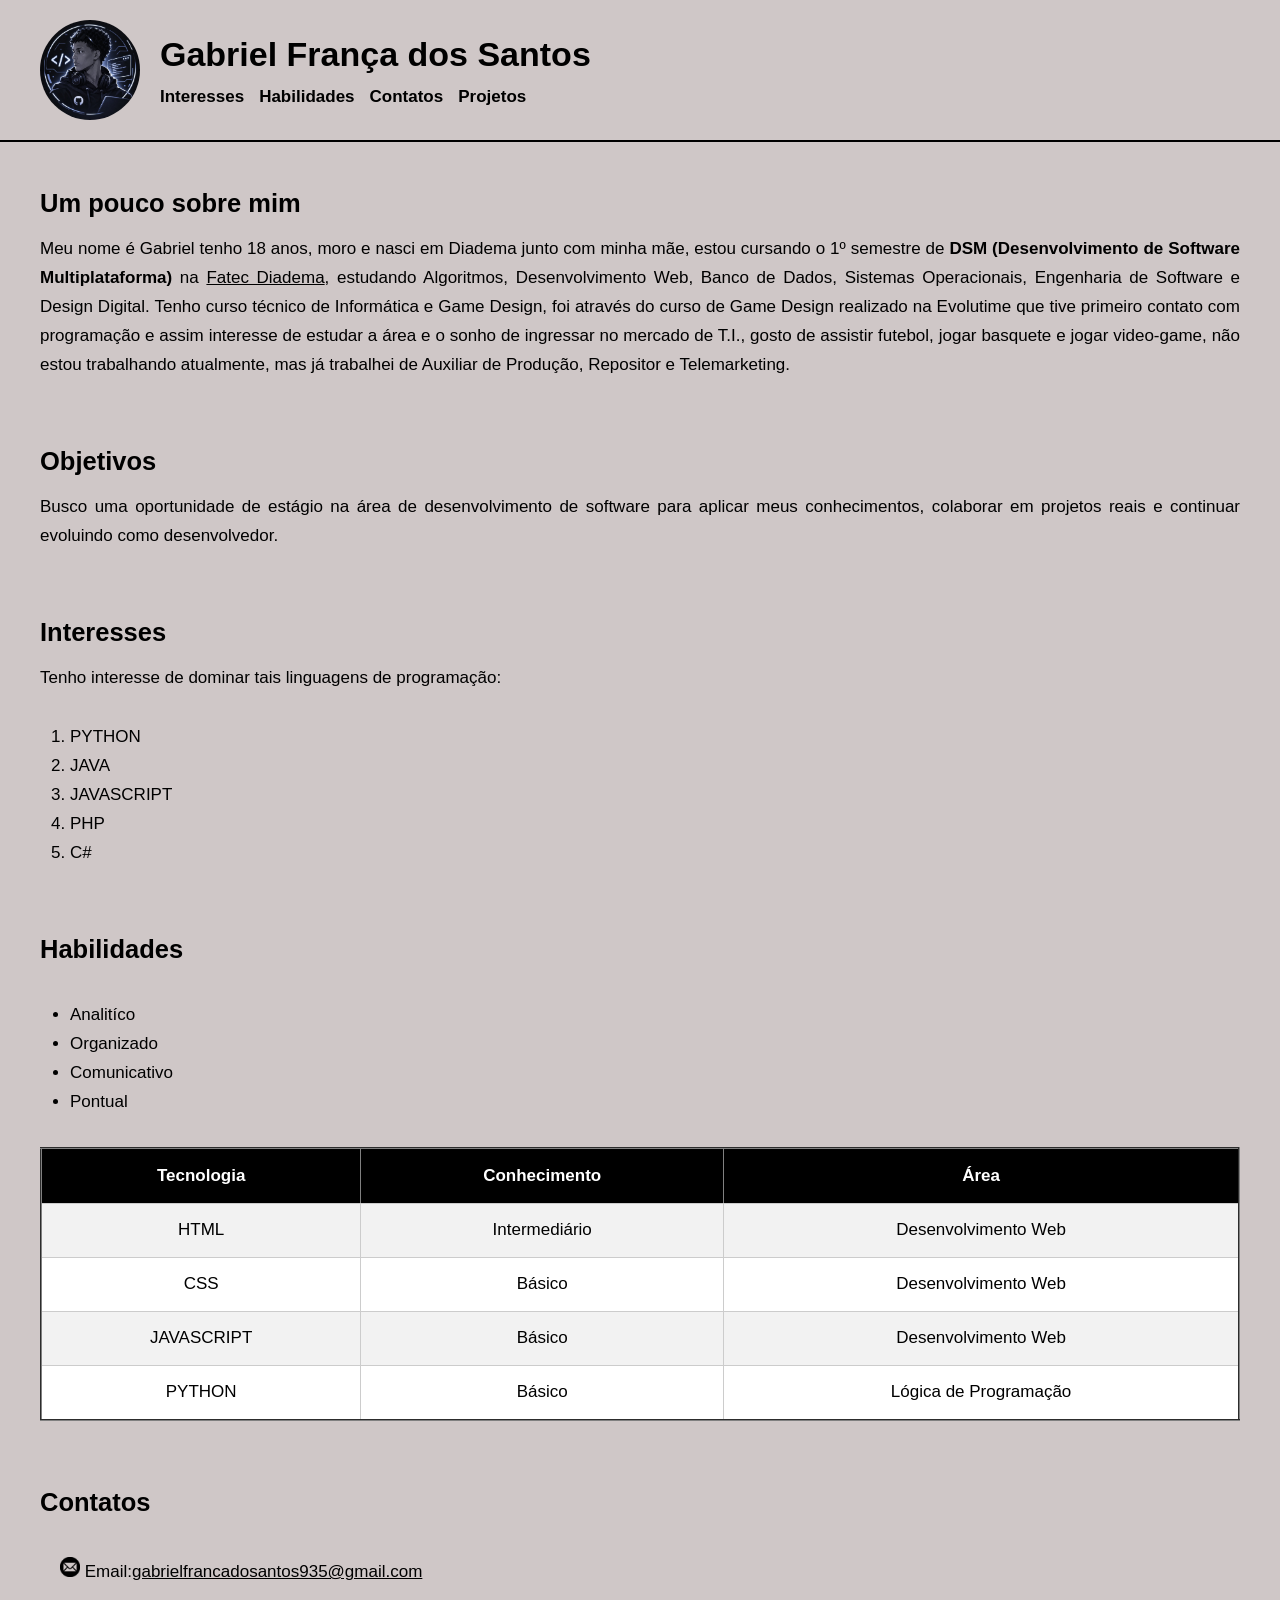
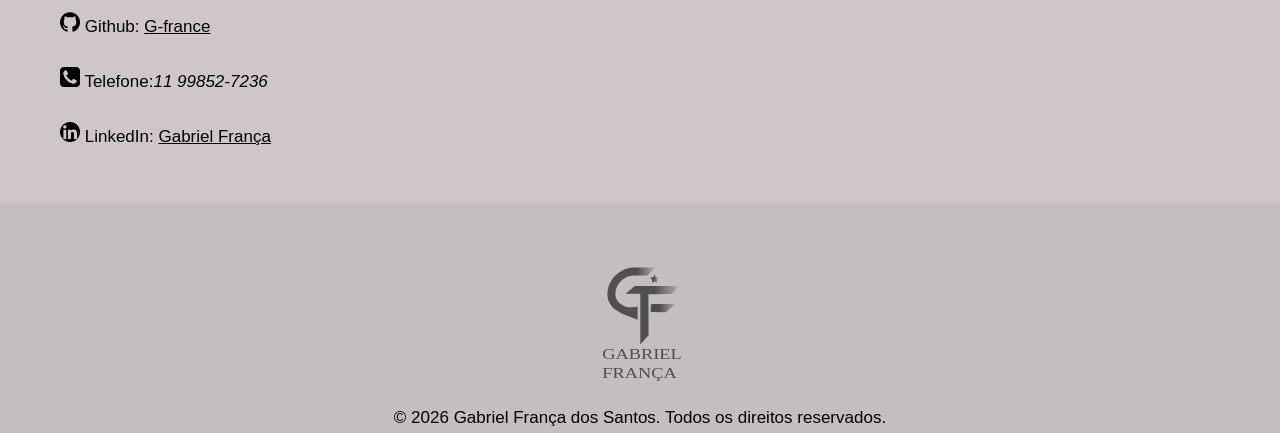
<file: index.html>
<!DOCTYPE html>
<html lang="pt-br">
<head>
    <meta charset="UTF-8">
    <meta name="viewport" content="width=device-width, initial-scale=1.0">
    <title>Portfólio</title>
    <link rel="icon" href="img/logopessoal.svg">
    <link rel="stylesheet" href="style.css">
</head>

<body>
    <header> <!--Cabeçalho-->
    <div id="cabeçalho">
    <img src="img/perfil github.jpeg" alt="Imagem de perfil no github">
    <div id="apresentação">
    <h1>Gabriel França dos Santos</h1>
    <nav>
        <a href="#interesses">Interesses</a>
        <a href="#habilidades">Habilidades</a>
        <a href="#contatos">Contatos</a>
        <a href="Página02.html">Projetos</a>
    </nav>
    </div>
    </div>
    </header>
    
    <main> <!--Conteúdo principal-->
        <section class="sobre_mim"> <!--Seção sobre mim-->
        <h2>Um pouco sobre mim</h2>
        <p>Meu nome é Gabriel tenho 18 anos, moro e nasci em Diadema junto com minha mãe, estou cursando o 1º semestre de <strong>DSM (Desenvolvimento de Software Multiplataforma)</strong> na <a href="https://fatecdiadema.cps.sp.gov.br/" target="_blank">Fatec Diadema</a>, estudando Algoritmos, Desenvolvimento Web, Banco de Dados, Sistemas Operacionais, Engenharia de Software e Design Digital. Tenho curso técnico de Informática e Game Design, foi através do curso de Game Design realizado na Evolutime que tive primeiro contato com programação e assim interesse de estudar a área e o sonho de ingressar no mercado de T.I., gosto de assistir futebol, jogar basquete e jogar video-game, não estou trabalhando atualmente, mas já trabalhei de Auxiliar de Produção, Repositor e Telemarketing.</p>
        </section>

        <section class="sobre_mim">
            <h2>Objetivos</h2>
            <p>Busco uma oportunidade de estágio na área de desenvolvimento de software para aplicar meus conhecimentos, colaborar em projetos reais e continuar evoluindo como desenvolvedor.</p>
        </section>

        <section id="interesses"> <!--Seção de interesses-->
        <h2>Interesses</h2>
        <p>Tenho interesse de dominar tais linguagens de programação:</p>
            <ol>
                <li>PYTHON</li>
                <li>JAVA</li>
                <li>JAVASCRIPT</li>
                <li>PHP</li>
                <li>C#</li>
            </ol>
        </section>

        <section id="habilidades"> <!--Seção de habilidades-->
            <h2>Habilidades</h2>
            <ul>
                <li>Analitíco</li>
                <li>Organizado</li>
                <li>Comunicativo</li>
                <li>Pontual</li>
            </ul>
        
            <table border="2"> <!--Tabela de habilidades técnicas-->
                <tr>
                <th class="Primeira">Tecnologia</th>
                <th class="Primeira">Conhecimento</th>
                <th class="Primeira">Área</th>
                </tr>
                <tr>
                    <td>HTML</td>
                    <td>Intermediário</td>
                    <td>Desenvolvimento Web</td>
                </tr>
                <tr>
                    <td>CSS</td>
                    <td>Básico</td>
                    <td>Desenvolvimento Web</td>
                </tr>
                <tr>
                    <td>JAVASCRIPT</td>
                    <td>Básico</td>
                    <td>Desenvolvimento Web</td>
                </tr>
                <tr>
                    <td>PYTHON</td>
                    <td>Básico</td>
                    <td>Lógica de Programação</td>
                </tr>
            </table>
        </section>

        <section id="contatos"> <!--Seção de contatos-->
            <h2>Contatos</h2>
            <div id="texto_cont">
                <p><img src="img/email.png" width="20" height="20" alt="Ícone de envelope representando contato por e-mail."> Email:<a href="mailto:gabrielfrancadosantos935@gmail.com">gabrielfrancadosantos935@gmail.com</a></p>
                <p><img src="img/github.png" width="20" height="20" alt="Logotipo do GitHub direcionando ao perfil com projetos de programação">   Github: <a href="https://github.com/G-france" target="_blank">G-france</a></p>
                <p><img src="img/tel.png" width="20" height="20" alt="Ícone de telefone representando informações de contato">  Telefone:<em>11 99852-7236</em></p>
                <p><img src="img/linkedin.png" width="20" height="20" alt="Logotipo do LinkedIn direcionando ao perfil">  LinkedIn: <a href="https://www.linkedin.com/in/gabriel-fran%C3%A7a-483a13304/" target="_blank">Gabriel França</a></p>
            </div>
        </section>
    </main>

    <footer>
        <div class="footer">   
        <img src="img/logopessoal.svg" width="200" height="200" alt="Logotipo pessoal de Gabriel França dos Santos desenvolvida no inkscape.">
        <a href="#">© 2026 Gabriel França dos Santos. Todos os direitos reservados.</a>
        </div>
    </footer>
</body>
</html>
</file>
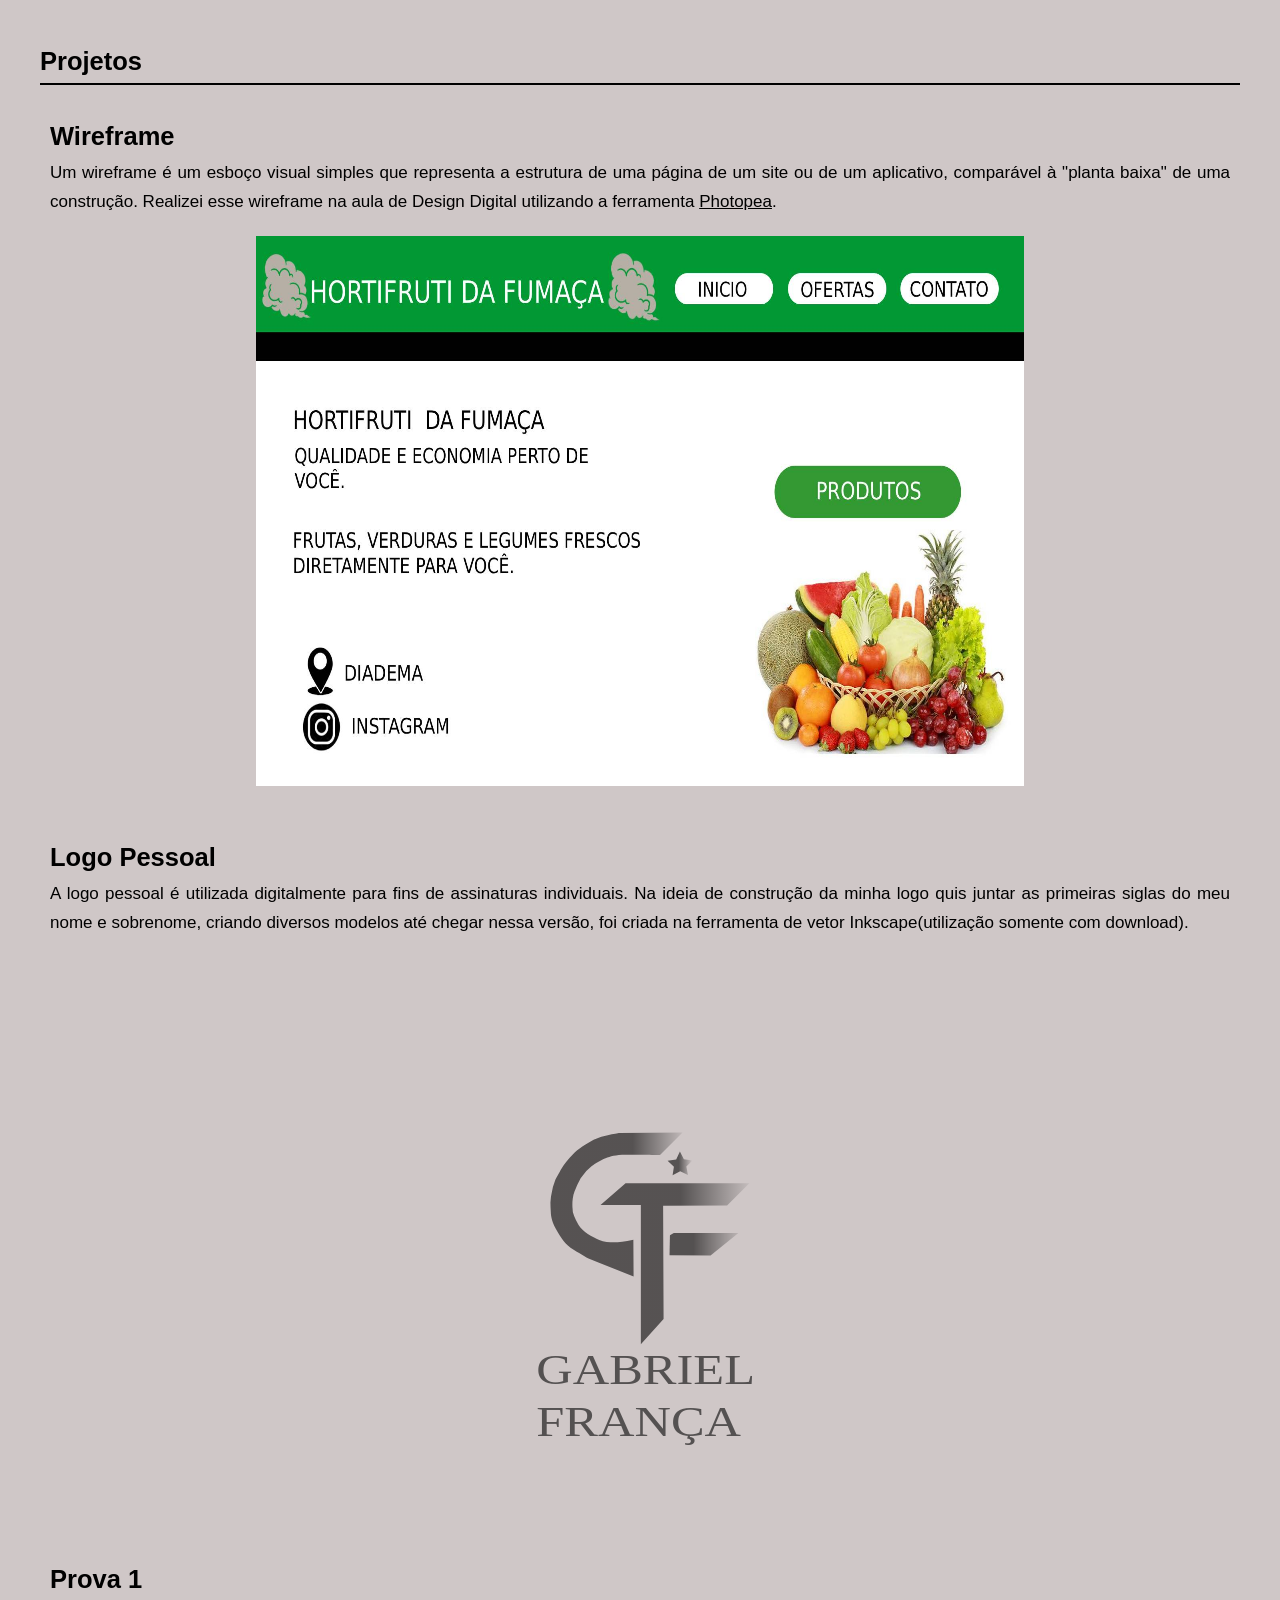
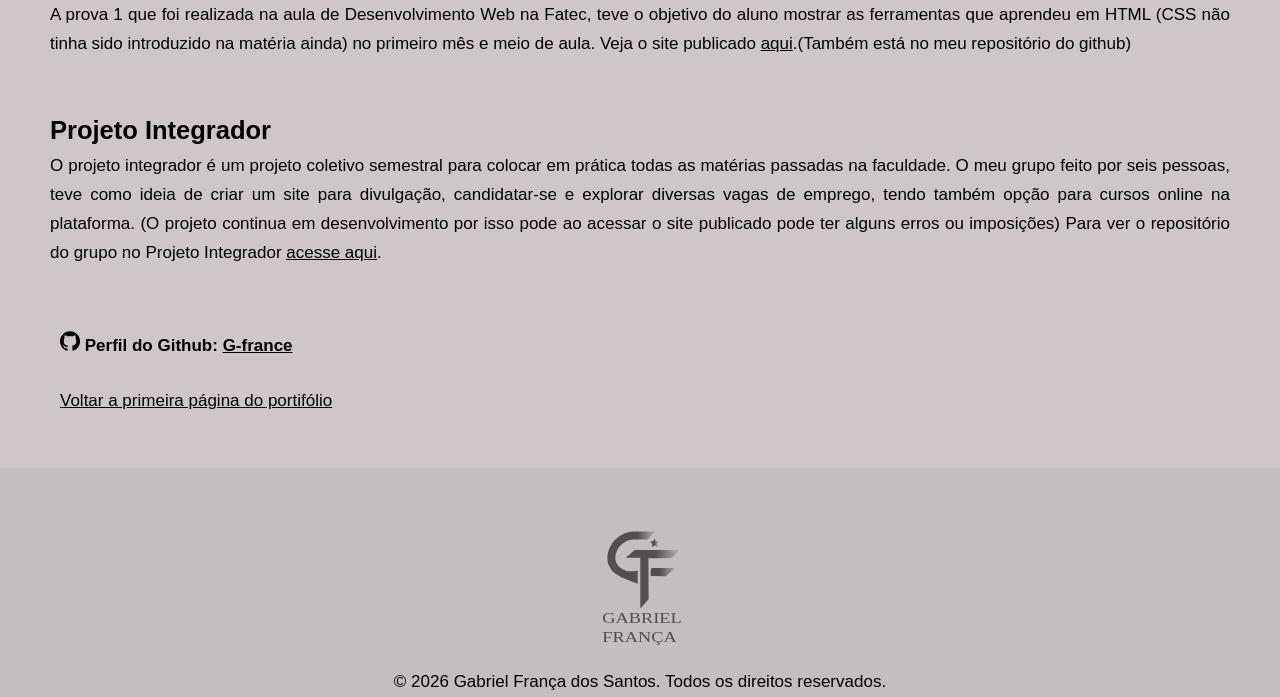
<file: Página02.html>
<!DOCTYPE html>
<html lang="pt-br">
<head>
    <meta charset="UTF-8">
    <meta name="viewport" content="width=device-width, initial-scale=1.0">
    <title>Projetos</title>
    <link rel="stylesheet" href="style.css">
</head>
<body>
    <main>
        <section>
            <h1 id="h1">Projetos</h1>
            <article class="projetos">
                <h2>Wireframe</h2>
                <p>Um wireframe é um esboço visual simples que representa a estrutura de uma página de um site ou de um aplicativo, comparável à "planta baixa" de uma construção. Realizei esse wireframe na aula de Design Digital utilizando a ferramenta <a href="https://www.photopea.com/" target="_blank">Photopea</a>.</p> 
                <img src="img/Wireframe.jpg" alt="Um esboço visual de um site de verduras e legumes" width="100">
            </article>

            <article class="projetos">
                <h2>Logo Pessoal</h2>
                <p>A logo pessoal é utilizada digitalmente para fins de assinaturas individuais. Na ideia de construção da minha logo quis juntar as primeiras siglas do meu nome e sobrenome, criando diversos modelos até chegar nessa versão, foi criada na ferramenta de vetor Inkscape(utilização somente com download).</p>
                <img src="img/logopessoal.svg" width="100">
            </article>

            <article class="projetos">
                <h2>Prova 1</h2>
                <p>A prova 1 que foi realizada na aula de Desenvolvimento Web na Fatec, teve o objetivo do aluno mostrar as ferramentas que aprendeu em HTML (CSS não tinha sido introduzido na matéria ainda) no primeiro mês e meio de aula. Veja o site publicado <a href="https://g-france.github.io/P1/">aqui</a>.(Também está no meu repositório do github)</p>
            </article>

            <article class="projetos">
                <h2>Projeto Integrador</h2>
                <p>O projeto integrador é um projeto coletivo semestral para colocar em prática todas as matérias passadas na faculdade. O meu grupo feito por seis pessoas, teve como ideia de criar um site para divulgação, candidatar-se e explorar diversas vagas de emprego, tendo também opção para cursos online na plataforma. (O projeto continua em desenvolvimento por isso pode ao acessar o site publicado pode ter alguns erros ou imposições) Para ver o repositório do grupo no Projeto Integrador <a href="https://github.com/Ronin7274/Projeto_PI.git">acesse aqui</a>.</p>
            </article>
        </section>

        <section id="contatos">
            <div id="texto_cont">
            <p><img src="img/github.png" width="20" height="20" alt="Logotipo do GitHub direcionando ao perfil com projetos de programação"> <strong>Perfil do Github: <a href="https://github.com/G-france">G-france</a></strong></p>
            <a href="index.html">Voltar a primeira página do portifólio</a>
            </div>
        </section>
    </main>

    <footer>
        <div class="footer">
        <img src="img/logopessoal.svg" width="200" height="200" alt="Logotipo pessoal de Gabriel França dos Santos desenvolvida no inkscape.">
        <a href="#">© 2026 Gabriel França dos Santos. Todos os direitos reservados.</a>
        </div>
    </footer>
</body>
</html>
</file>
<file: style.css>
/* Reset de CSS*/
* {
    margin: 0;
    padding: 0;
    box-sizing: border-box;
}

body {
    font-family: Arial, Helvetica, sans-serif;
    background-color: rgb(207, 199, 199);
    color: black;
    line-height: 1.7;
    font-size: 17px;
    text-align: justify;
}

/*Cabeçalho*/
#cabeçalho {
    padding: 20px 40px;
    align-items: center;
    display: flex;
    gap: 20px;
    border-bottom: 2px solid;
}

#cabeçalho img {
    width: 100px;
    object-position: left;
    border-radius: 50px;
}

#apresentação nav {
    display: flex;
    gap: 15px;
}

nav a {
    text-decoration: none;
    color: black;
    font-weight: 600;
    position: relative;
    border-bottom: 2px solid transparent;
    transition: 0.3s;
}

nav a:hover {
    border-bottom: 2px solid #5f45a5;
    text-shadow: 2px rgb(150, 2, 2);
}

main {
    margin: 40px;
}

.sobre_mim h2 {
    margin-bottom: 10px;
}

.sobre_mim {
    margin-top: 20px;
    margin-bottom: 60px;
}

.sobre_mim a {
    text-decoration: underline;
    color:black;
}

.sobre_mim a:hover {
    color:#5f45a5;
}

#interesses h2 {
    margin-bottom: 10px;
}

#interesses {
    margin-bottom: 60px;
}

#interesses ol {
    margin: 30px;
}

#habilidades h2 {
    margin-bottom: 10px;
}

#habilidades {
    margin-bottom: 60px;
}

#habilidades ul {
    margin: 30px;
}

#habilidades table {
    margin-top: 30px;
    width: 100%;
    border-collapse: collapse;
    background-color: white;
}

#habilidade th, td {
    border: 1px solid #ccc;
    padding: 12px;
    text-align: center;
}

.Primeira {
    padding: 13px;
    text-align: center;
    color: white;
    background-color: black;
}

tr:nth-child(even) {
    background-color: #f2f2f2;
}

#contatos h2 {
    margin-bottom: 10px;
}

#texto_cont {
    line-height: 55px;
    margin: 20px;
}

#texto_cont a {
    text-decoration: underline;
    color: black;
    text-align: center;
    align-items: center;
}

#texto_cont a:hover {
    color: #5f45a5;
}

#texto_cont img {
    mix-blend-mode: multiply;
}

footer {
    background-color: #c4bebe;
    text-align: center;
}

footer a {
    text-decoration: none;
    text-align: center;
    color: black;
}

footer a:hover {
    color: #5f45a5;
}

.footer {
    display: flex;  
    flex-direction: column;
    align-items: center;
}

#h1 {
    margin-bottom: 30px;
    border-bottom: 2px solid;
}

.projetos {
    margin: 10px;
    margin-bottom: 50px;
}

.projetos img {
    display: block;
    margin: auto;
    width: 768px;
    height: 550px;
    margin-top: 20px;
}

.projetos a {
    text-decoration: underline;
    color: black;
}

.projetos a:hover {
    color: #5f45a5;
}

@media (max-width: 768px) {
    body {
    font-size: 16px;
    line-height: 1.6;
}

#cabeçalho {
    text-align: left;
    padding: 20px 8px; 
}

#cabeçalho img {
    width: 90px;
}

#apresentação nav {
    flex-wrap: wrap;
    justify-content: left;
    gap: 12px;
}

#apresentação nav a {
    white-space: nowrap;
}
nav a {
    font-size: 15px;
}

main {
    margin: 20px 15px;
}

.sobre_mim,
#interesses,
#habilidades {
    margin-bottom: 40px;
}

#interesses ol,
#habilidades ul {
    margin: 20px;
}

#habilidades table {
    display: block;
    overflow-x: auto;
}

#habilidades th,
#habilidades td {
    padding: 8px;
}

#texto_cont {
    line-height: 2;
    margin: 15px 0;
    overflow-wrap: anywhere;
}

.projetos {
    margin: 10px 0 40px;
}

.projetos img {
    width: 100%;
    height: auto;
}

footer {
    padding: 20px 10px;
}
}
</file>
